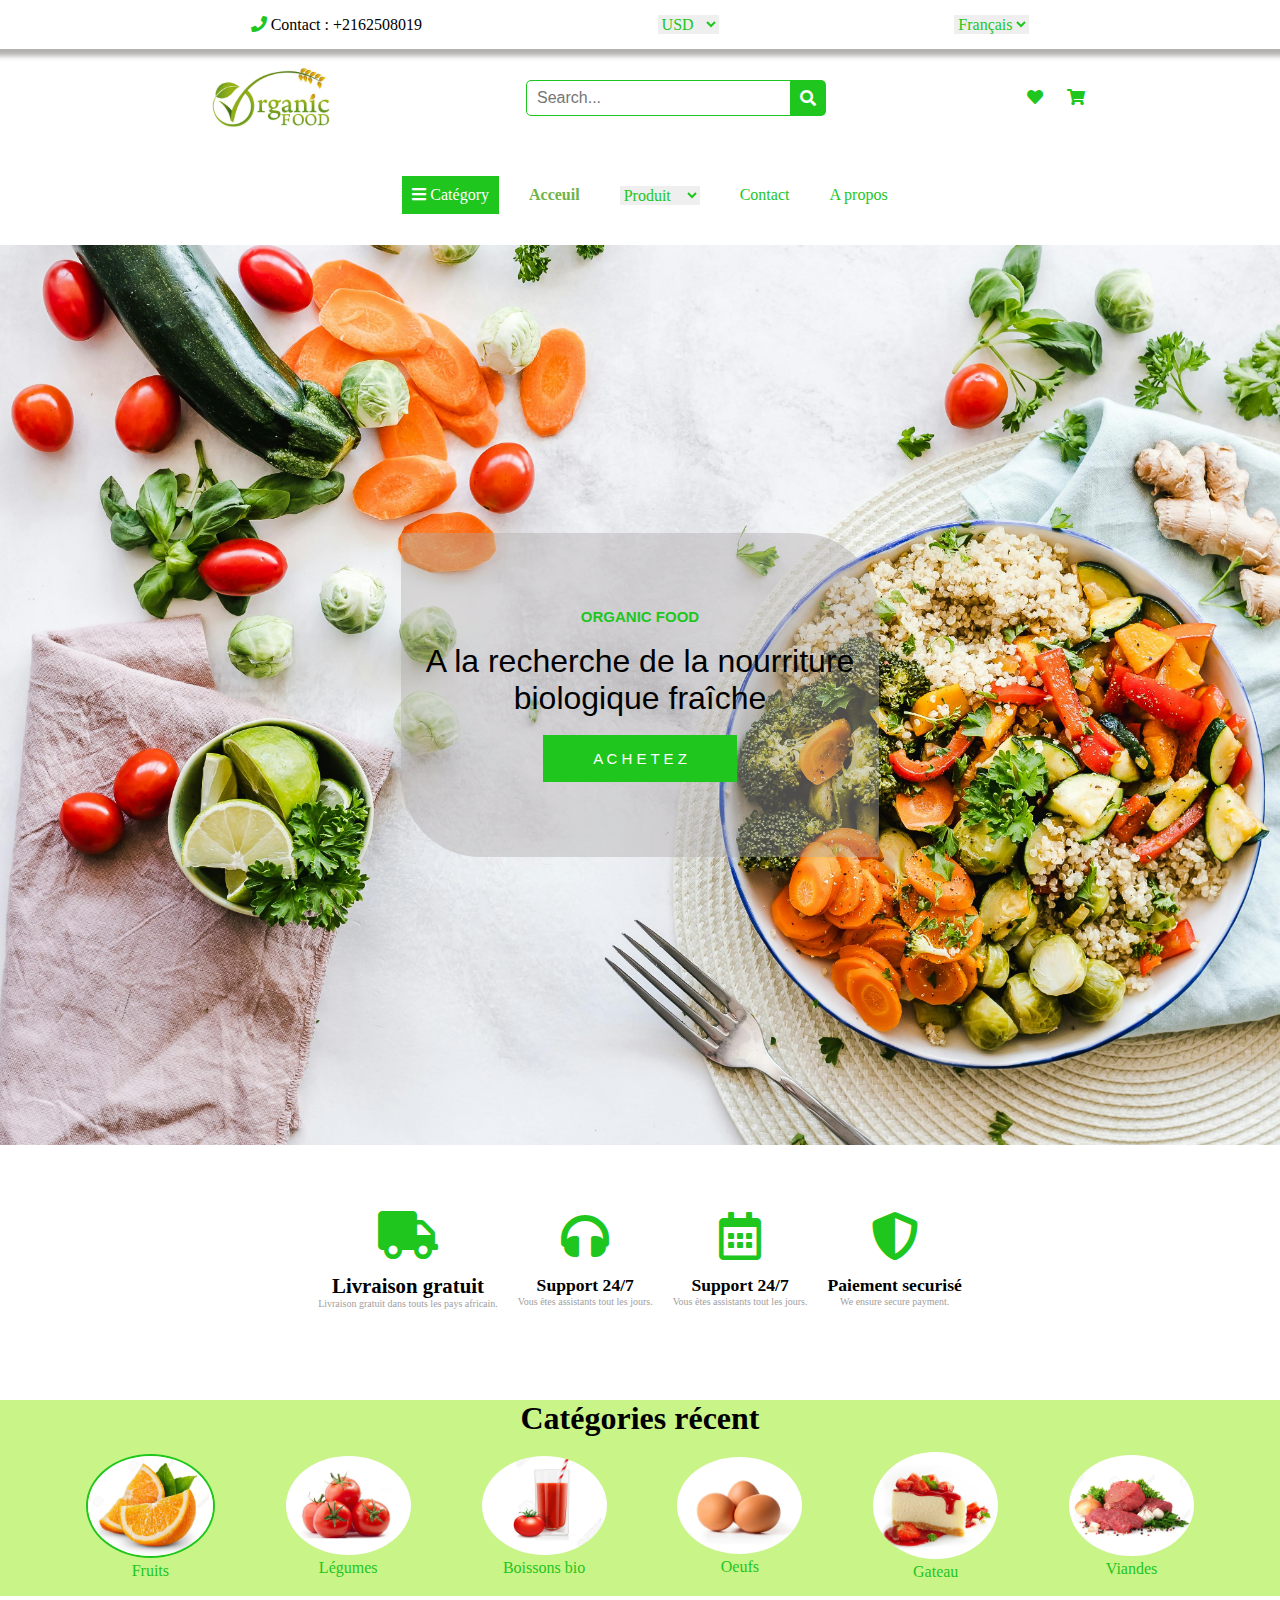
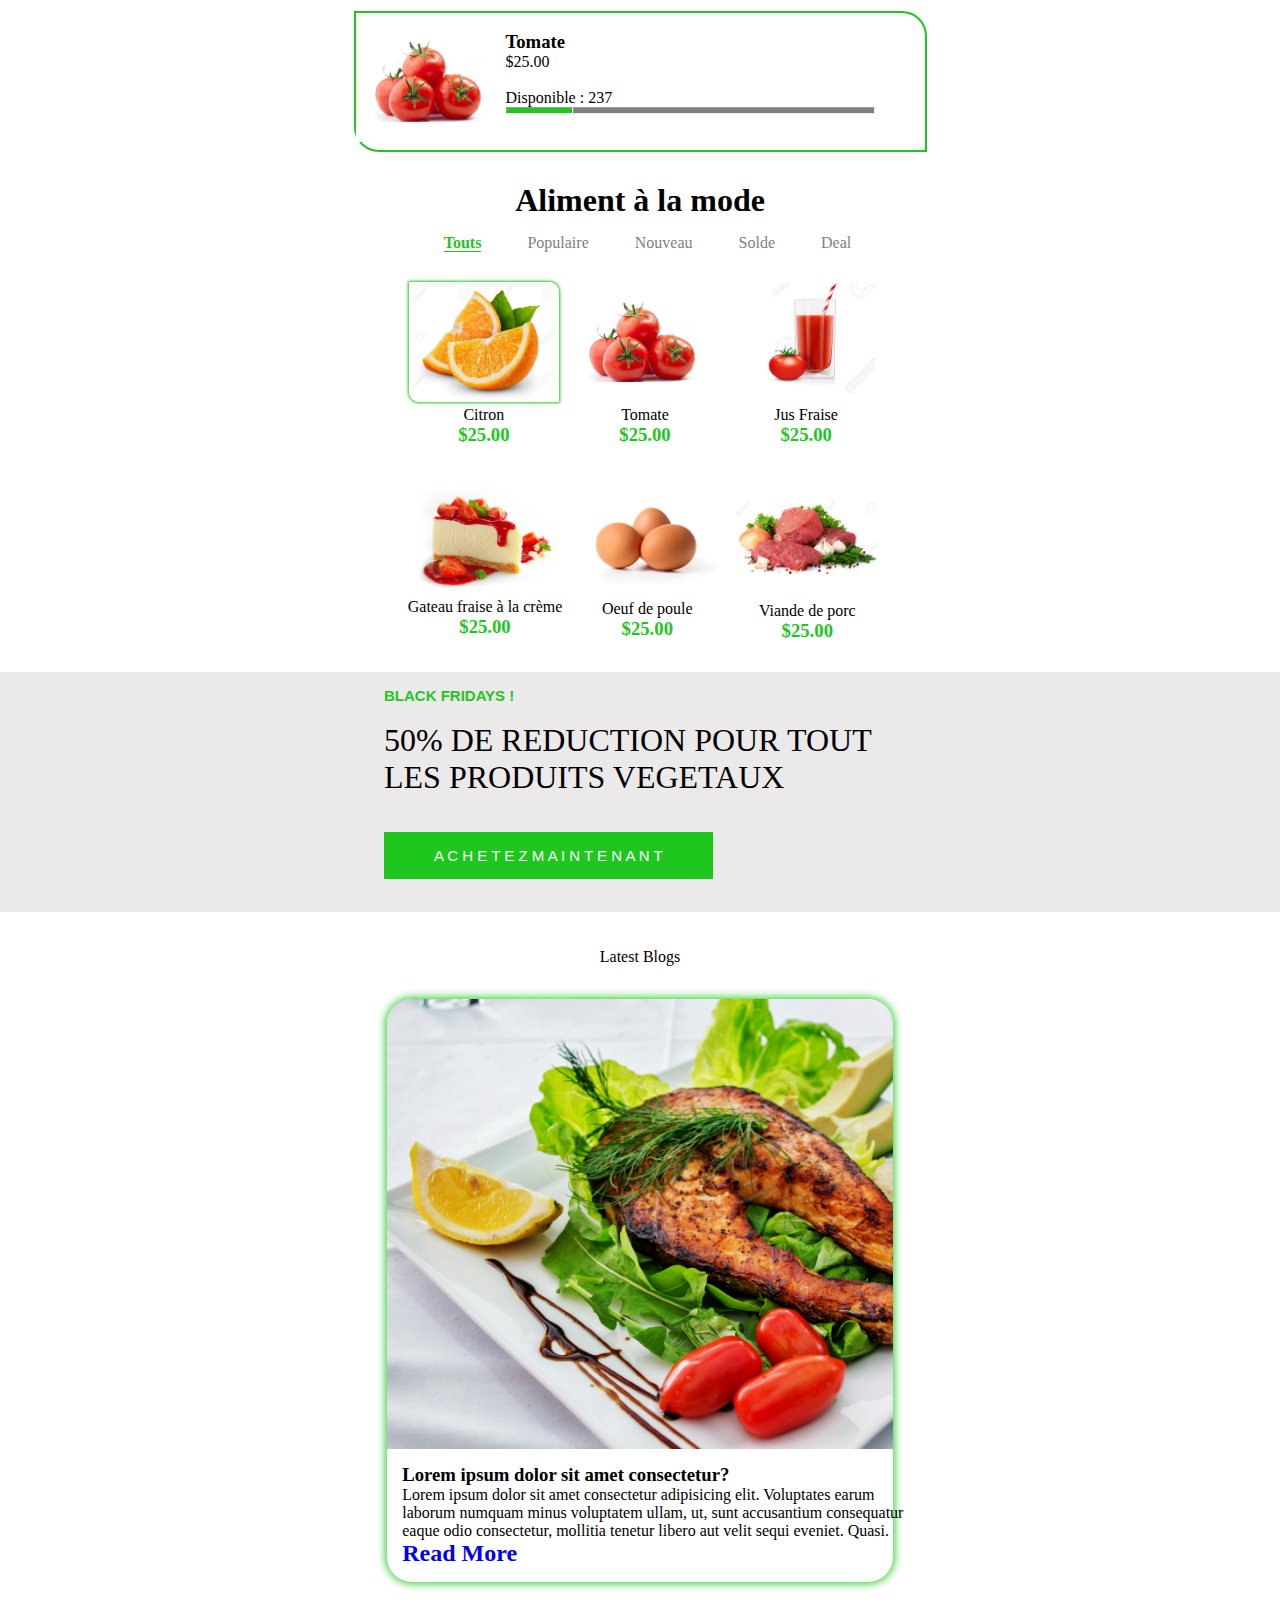
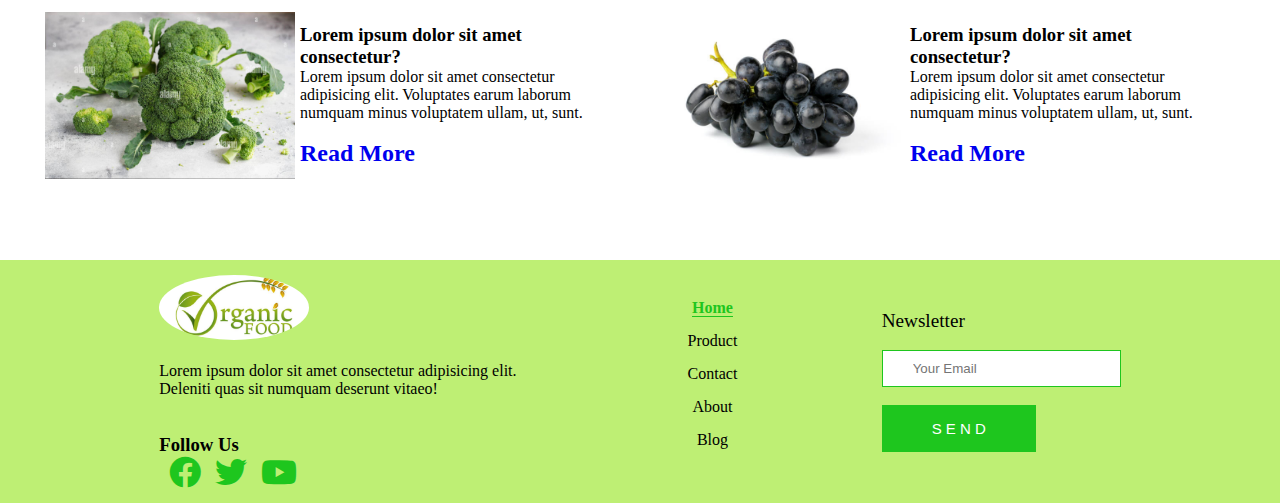
<file: Food Organique/index.html>
<!DOCTYPE html>
<html lang="en">
<head>
    <meta charset="UTF-8">
    <meta name="viewport" content="width=device-width, initial-scale=1.0">
    <link rel="shortcut icon" href="logo.jpg" type="image/x-icon">
    <link rel="stylesheet" href="style.css">
    <link rel="stylesheet" href="https://cdnjs.cloudflare.com/ajax/libs/font-awesome/4.7.0/css/font-awesome.min.css">
    <link rel="stylesheet" href="https://cdnjs.cloudflare.com/ajax/libs/font-awesome/5.15.4/css/all.min.css">
    <title>Food Organique</title>
</head>
<body>
    <section class="top">
        <p><i class="fas fa-phone" style="color:rgb(30, 198, 30) ;"></i>  Contact : +2162508019</p>
        <div class="menu">
            <select>
                <option><a href="#"></a>USD</option>
                <option><a href="#"></a>USD2</option>
                <option><a href="#"></a>USD3</option>
            </select>
        </div>
        <div class="langue">
            <select>
                <option><a href="#"></a>Français</option>
                <option><a href="#"></a>English</option>
                <option><a href="#"></a>Spanish</option>
            </select>
        </div>
    </section>

    <nav class="bar1">
        <img src="logo.jpg" alt="" class="logo">

        <div class="search">
            <input type="text" class="search-input" placeholder="Search...">
            <i class="fas fa-search search-icon"></i>
        </div>

        <div class="font">
            <i class="fa fa-heart"></i> 
            <i class="fa fa-shopping-cart"></i>
        </div>
    </nav>

    <nav class="bar2">
        <ul>
            <li class="anime"><a href="#"><i class="fas fa-bars"></i>    Catégory</a></li>
            <li><a href="#" class="active">Acceuil</a></li>
            <li><a href="#">
                <select>
                    <option><a href="#"></a>Produit </option>
                    <option><a href="#"></a>Produit 1 </option>
                    <option><a href="#"></a>Produit 2 </option>
                </select>
            </a></li>
            <li><a href="#">Contact</a></li>
            <li><a href="#">A propos</a></li>
        </ul>
    </nav>

    <section class="corps1">
        <div class="text">
            <h3>ORGANIC FOOD</h3><br>
            <p>A la recherche de la nourriture biologique fraîche</p><br>
            <form>
                <button type="button">A C H E T E Z</button>
            </form>
        </div>
    </section>

    <br><br>

    <section class="corps2">
        <div class="text">
            <section class="active">
                <i class="fas fa-truck"></i>
                <h3>Livraison gratuit</h3>
                <p>Livraison gratuit dans touts les pays africain.</p>
            </section><br>
    
            <div>
                <i class="fas fa-headphones"></i>
                <h3>Support 24/7</h3>
                <p>Vous êtes assistants tout les jours.</p>
            </div><br>
            
            <div>
                <i class="far fa-calendar-alt"></i>
                <h3>Support 24/7</h3>
                <p>Vous êtes assistants tout les jours.</p>
            </div><br>
    
            <div>
                <i class="fas fa-shield-alt"></i>
                <h3>Paiement securisé</h3>
                <p>We ensure secure payment.</p>
            </div><br>
        </div>
    </section>
    <br><br>

    <section class="corps3">
        <h1>Catégories récent</h1>
        <div class="image">
            <div class="sect">
                <img class="im" src="image/fruit.jpg" alt="" >
                <p>Fruits</p>
            </div>
            <div>
                <img class="im" src="image/legume.jpg" alt="">
                <p>Légumes</p>
            </div>
            <div>
                <img class="im" src="image/boisson.jpg" alt="">
                <p>Boissons bio</p>
            </div>
            <div>
                <img class="im" src="image/oeuf.jpg" alt="">
                <p>Oeufs</p>
            </div>
            <div>
                <img class="im" src="image/ga.jpg" alt="">
                <p>Gateau</p>
            </div>
            <div>
                <img class="im" src="image/viande.jpg" alt="">
                <p>Viandes</p>
            </div>
        </div>
    </section>

    <section class="corps4">
        <div class="text">
            <img src="image/legume.jpg" alt="" width="150px">
            <div class="text1">
                <br>
                <h3>Tomate</h3>
                <p>$25.00</p><br>
                <p>Disponible : 237</p>
                <div class="div">
                    <hr class="hr1"><hr class="hr2">
                </div>
                <br><br>
            </div>
        </div>
    </section>

    <section class="corps5">
        <div class="text">
            <h1>Aliment à la mode</h1>
            <div class="links">
                <ul>
                    <li><a href="#" class="active">Touts</a></li>
                    <li><a href="#">Populaire</a></li>
                    <li><a href="#">Nouveau</a></li>
                    <li><a href="#">Solde</a></li>
                    <li><a href="#">Deal</a></li>
                </ul>
            </div>
            <div class="image">
                <div>
                    <img class="active" src="image/fruit.jpg" alt="" width="150px">
                    <p>Citron</p>
                    <h3>$25.00</h3>
                </div>
                <div>
                    <img src="image/legume.jpg" alt="" width="150px">
                    <p>Tomate</p>
                    <h3>$25.00</h3>
                </div>
                <div>
                    <img src="image/boisson.jpg" alt="" width="150px">
                    <p>Jus Fraise</p>
                    <h3>$25.00</h3>
                </div>
            </div>
            <div class="image">
                <div>
                    <img src="image/gateau.jpg" alt="" width="150px">
                    <p>Gateau fraise à la crème</p>
                    <h3>$25.00</h3>
                </div>
                <div>
                    <img src="image/oeuf.jpg" alt="" width="150px">
                    <p>Oeuf de poule</p>
                    <h3>$25.00</h3>
                </div>
                <div>
                    <img src="image/viande.jpg" alt="" width="150px">
                    <p>Viande de porc</p>
                    <h3>$25.00</h3>
                </div>
            </div>
        </div>
    </section>

    <section class="corps6">
        <div class="text">
            <h5>BLACK FRIDAYS !</h5><br>
            <p>50% DE REDUCTION POUR TOUT LES PRODUITS VEGETAUX</p>
            <br><br>
            <form>
                <button type="button">A C H E T E Z        M A I N T E N A N T</button>
            </form>
            <br>
        </div>
    </section>
    <br><br>

    <section class="corps7">
        <p style="text-align: center" >Latest Blogs</p><br>
        <div class="text">
            <div class="left">
                <div class="bk"></div>
                <div class="texte">
                    <h3>Lorem ipsum dolor sit amet consectetur?</h3>
                    <p>Lorem ipsum dolor sit amet consectetur adipisicing elit. Voluptates earum laborum numquam minus voluptatem ullam, ut, sunt accusantium consequatur eaque odio consectetur, mollitia tenetur libero aut velit sequi eveniet. Quasi.</p>
                    <h2><a href="#">Read More</a></h2>
                </div>
            </div>
            <div class="right">
                <div class="a">
                    <img src="image/IMG1.jpg" alt="" width="250px">
                    <div class="texte1">
                        <h3>Lorem ipsum dolor sit amet consectetur?</h3>
                        <p>Lorem ipsum dolor sit amet consectetur adipisicing elit. Voluptates earum laborum numquam minus voluptatem ullam, ut, sunt.</p><br>
                        <h2><a href="#">Read More</a></h2>
                    </div>
                </div>

                <div class="a">
                    <img src="image/img2.jpg" alt="" width="250px">
                    <div class="texte1">
                        <h3>Lorem ipsum dolor sit amet consectetur?</h3>
                        <p>Lorem ipsum dolor sit amet consectetur adipisicing elit. Voluptates earum laborum numquam minus voluptatem ullam, ut, sunt.</p><br>
                        <h2><a href="#">Read More</a></h2>
                    </div>
                </div>
            </div>
        </div>
    </section>
    <br><br>

    <footer>
        <div class="left">
            <img src="logo.jpg" alt="" width="150px" style="border-radius: 50%;"><br><br>
            <p>Lorem ipsum dolor sit amet consectetur adipisicing elit. Deleniti quas sit numquam deserunt vitaeo!</p><br><br>
            <h3>Follow Us</h3>
            <i class="fab fa-facebook"></i>
            <i class="fab fa-twitter"></i>
            <i class="fab fa-youtube"></i>
        </div>
        <div class="links">
            <ul>
                <li><a href="#" class="active">Home</a></li>
                <li><a href="#">Product</a></li>
                <li><a href="#">Contact</a></li>
                <li><a href="#">About</a></li>
                <li><a href="#">Blog</a></li>
            </ul>
        </div>
        <div class="right">
            <p>Newsletter</p><br>
            <form>
                <input type="email" placeholder="Your Email">
            </form><br>
            <form>
                <button type="button">S E N D</button>
            </form>
        </div>
    </footer>
</body>
</html>
</file>
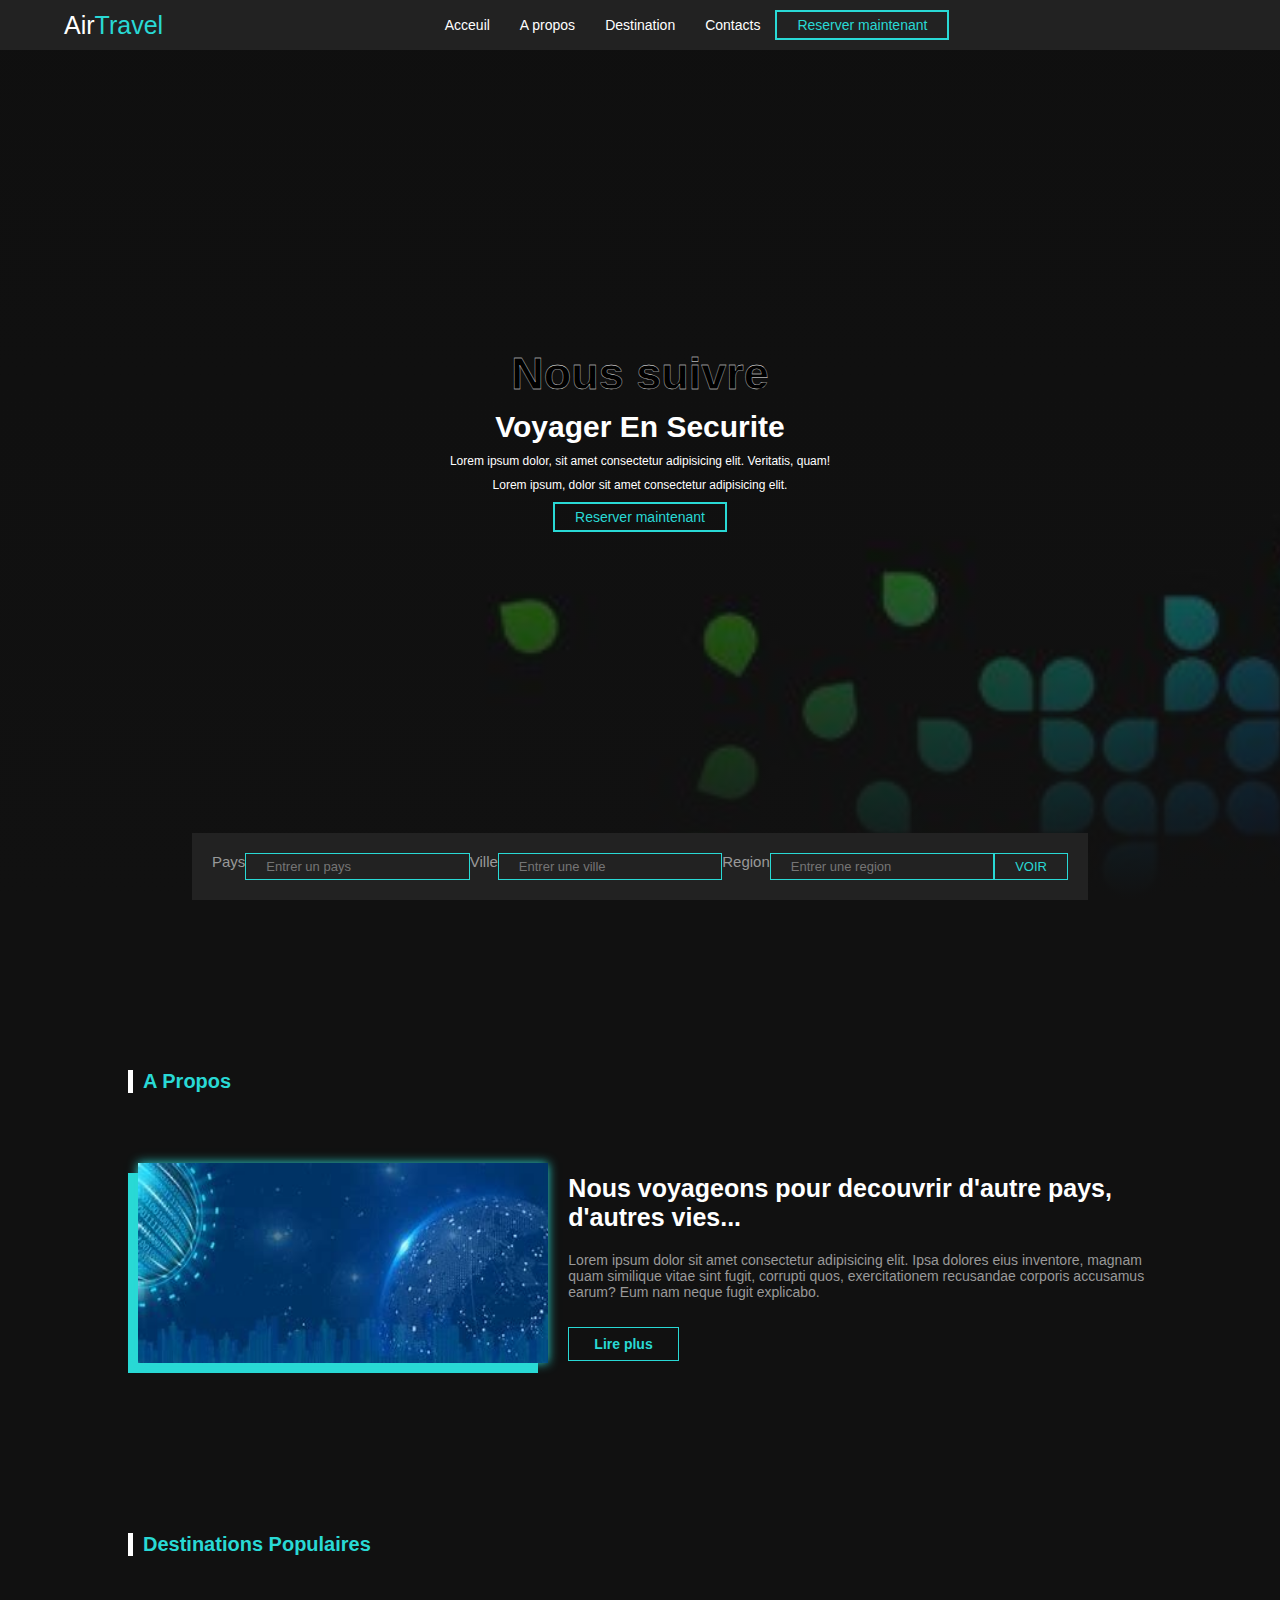
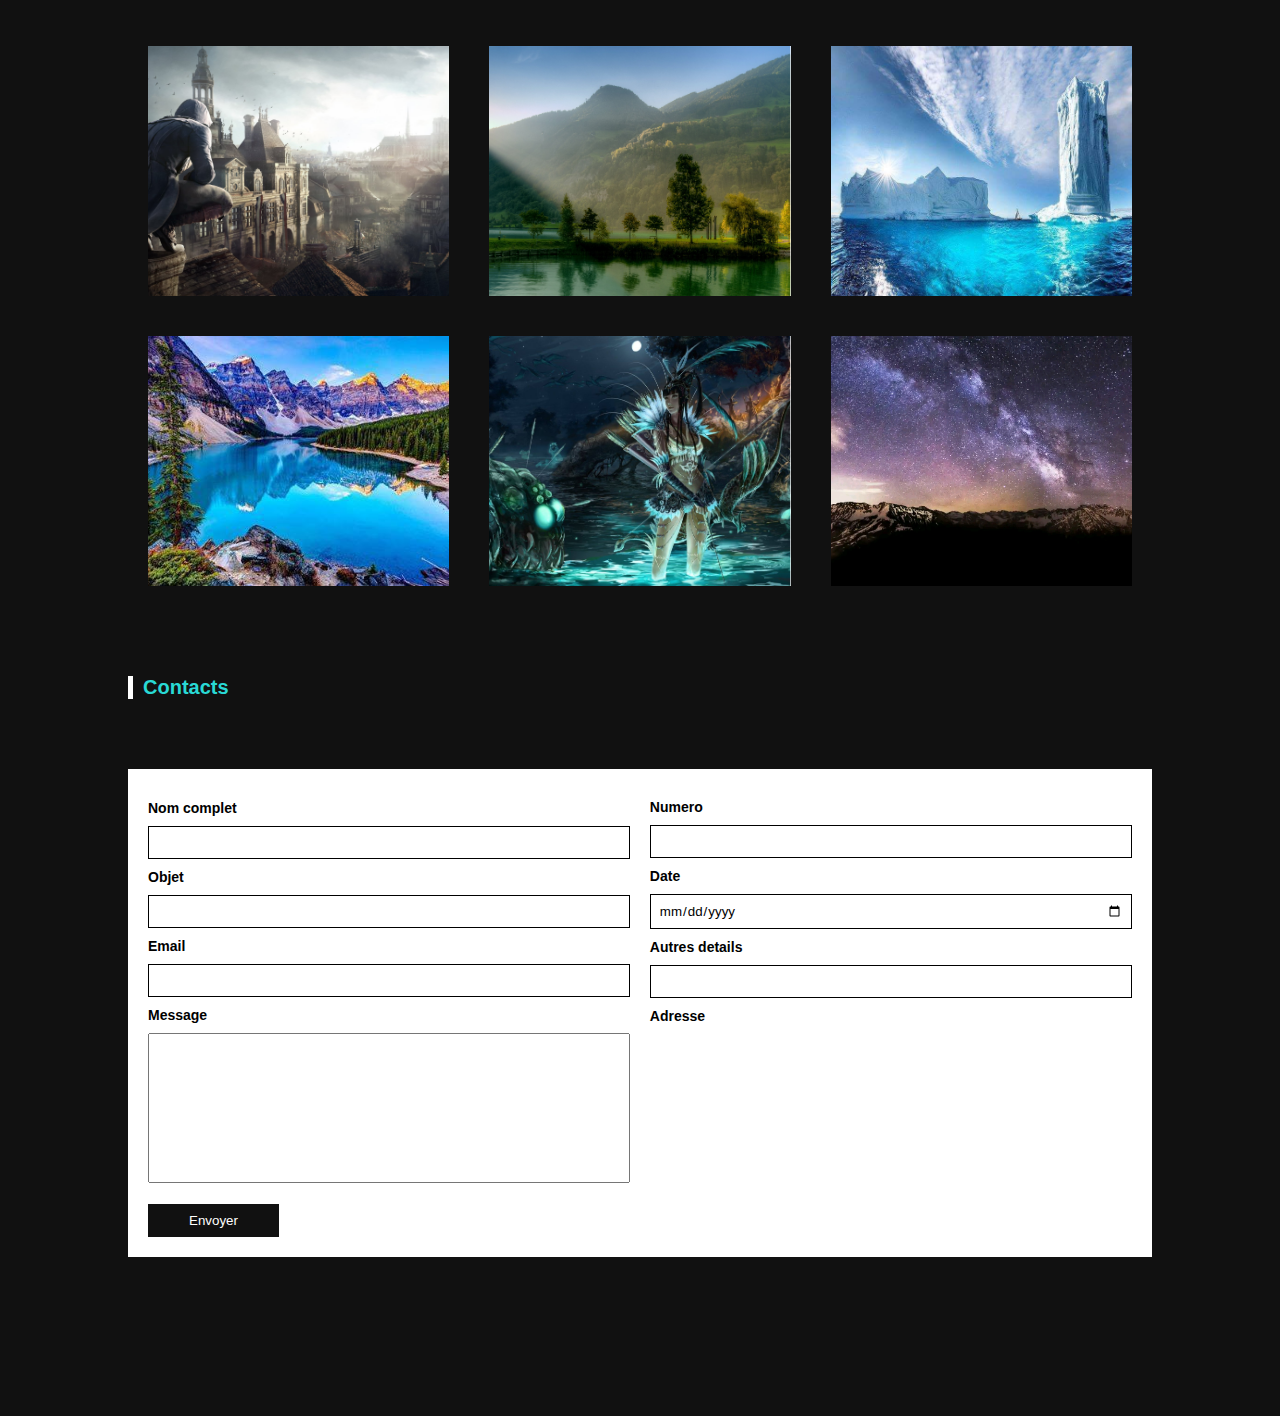
<file: projet1/index.html>
<!DOCTYPE html>
<html lang="en">
<head>
    <meta charset="UTF-8">
    <meta name="viewport" content="width=device-width, initial-scale=1.0">
    <link rel="stylesheet" href="style.css">
    <title>Airtravel</title>
</head>
<body>
    <header class="header">
        <div class="logo">
            <a href="index.html"> <span>Air</span>Travel</a>
        </div>
        <ul class="menu">
            <li><a href="#home">Acceuil</a></li>
            <li><a href="#a-propos">A propos</a></li>
            <li><a href="#popular-destination">Destination</a></li>
            <li><a href="#contact">Contacts</a></li>
            <a href="" class="btn-resa">Reserver maintenant</a>
        </ul>
        <div class="mobile-menu"></div>
    </header>

    <!-- Section acceuil -->

    <section id="home">
        <h2>Nous suivre</h2>
        <h4>Voyager en securite</h4>
        <p>Lorem ipsum dolor, sit amet consectetur adipisicing elit. Veritatis, quam!</p>
        <p>Lorem ipsum, dolor sit amet consectetur adipisicing elit.</p>
        <a href="" class="btn-resa btn-home">Reserver maintenant</a>

        <div class="find_trip">
            <form action="">
                <label for="pays">Pays</label>
                <input type="text" placeholder="Entrer un pays">
                <label for="ville">Ville</label>
                <input type="text" placeholder="Entrer une ville">
                <label for="region">Region</label>
                <input type="text" placeholder="Entrer une region">
                <input type="submit" name="" id="" value="Voir">
            </form>
        </div>
    </section>

    <!-- Section A propos -->

    <section id="a-propos">
        <h1 class="title">a propos</h1>
        <div class="img-desc">
            <div class="left">
                <img src="wallpaper/web3.jpg" alt="">
            </div>
            <div class="right">
                <h3>Nous voyageons pour decouvrir d'autre pays, d'autres vies...</h3>
                <p>Lorem ipsum dolor sit amet consectetur adipisicing elit. Ipsa 
                    dolores eius inventore, magnam quam similique vitae sint fugit, 
                    corrupti quos, exercitationem recusandae corporis accusamus 
                    earum? Eum nam neque fugit explicabo.
                </p>
                <a href="">Lire plus</a>
            </div>
        </div>
    </section>

    <!-- Section destination -->

    <section id="popular-destination">
        <h1 class="title">destinations populaires</h1>
        <div class="content">
            <!-- Box -->
            <div class="box">
                <img src="wallpaper/assassin's creed.jpg" alt="">
                <div class="content">
                    <div>
                        <h4>Paris</h4>
                        <p> Autem praesentium sit natus quis porro? Recusandae quaerat fuga velit debitis alias blanditiis aliquid magnam. Earum, voluptatum. Quidem eum nisi voluptates. Expedita?</p>
                        <p>Lorem ipsum dolor sit amet consectetur adipisicing elit.</p>
                        <a href="">Lire plus</a>
                    </div>
                </div>
            </div>
            <div class="box">
                <img src="wallpaper/nature1.jpg" alt="">
                <div class="content">
                    <div>
                        <h4>Iceland</h4>
                        <p> Autem praesentium sit natus quis porro? Recusandae quaerat fuga velit debitis alias blanditiis aliquid magnam. Earum, voluptatum. Quidem eum nisi voluptates. Expedita?</p>
                        <p>Lorem ipsum dolor sit amet consectetur adipisicing elit.</p>
                        <a href="">Lire plus</a>
                    </div>
                </div>
            </div>
            <div class="box">
                <img src="wallpaper/nature3.jpg" alt="">
                <div class="content">
                    <div>
                        <h4>Arctique</h4>
                        <p> Autem praesentium sit natus quis porro? Recusandae quaerat fuga velit debitis alias blanditiis aliquid magnam. Earum, voluptatum. Quidem eum nisi voluptates. Expedita?</p>
                        <p>Lorem ipsum dolor sit amet consectetur adipisicing elit.</p>
                        <a href="">Lire plus</a>
                    </div>
                </div>
            </div>
            <div class="box">
                <img src="wallpaper/nature2.jpg" alt="">
                <div class="content">
                    <div>
                        <h4>Nouvelle Zealand</h4>
                        <p> Autem praesentium sit natus quis porro? Recusandae quaerat fuga velit debitis alias blanditiis aliquid magnam. Earum, voluptatum. Quidem eum nisi voluptates. Expedita?</p>
                        <p>Lorem ipsum dolor sit amet consectetur adipisicing elit.</p>
                        <a href="">Lire plus</a>
                    </div>
                </div>
            </div>
            <div class="box">
                <img src="wallpaper/jeu1.jpg" alt="">
                <div class="content">
                    <div>
                        <h4>Nectus</h4>
                        <p> Autem praesentium sit natus quis porro? Recusandae quaerat fuga velit debitis alias blanditiis aliquid magnam. Earum, voluptatum. Quidem eum nisi voluptates. Expedita?</p>
                        <p>Lorem ipsum dolor sit amet consectetur adipisicing elit.</p>
                        <a href="">Lire plus</a>
                    </div>
                </div>
            </div>
            <div class="box">
                <img src="wallpaper/night.jpg" alt="">
                <div class="content">
                    <div>
                        <h4>Athema</h4>
                        <p> Autem praesentium sit natus quis porro? Recusandae quaerat fuga velit debitis alias blanditiis aliquid magnam. Earum, voluptatum. Quidem eum nisi voluptates. Expedita?</p>
                        <p>Lorem ipsum dolor sit amet consectetur adipisicing elit.</p>
                        <a href="">Lire plus</a>
                    </div>
                </div>
            </div>
        </div>
    </section>

    <!-- Section Contacts -->

    <section id="contact">
        <h1 class="title">Contacts</h1>
        <form action="" method="post">
            <div class="left-right">
                <div class="left">
                    <label for="nom">Nom complet</label>
                    <input type="text" name="" id="">
                    <label for="objet">Objet</label>
                    <input type="text" name="" id="">
                    <label for="email">Email</label>
                    <input type="email" name="" id="">
                    <label for="msg">Message</label>
                    <textarea name="" id="" cols="30" rows="10"></textarea>
                </div>
                <div class="right">
                    <label for="num">Numero</label>
                    <input type="text" name="" id="">
                    <label for="date">Date</label>
                    <input type="date" name="" id="">
                    <label for="autre">Autres details</label>
                    <input type="text" name="" id="">
                    <label for="num">Adresse</label>
                    <iframe src="" frameborder="0"></iframe>
                </div>
            </div>
            <input type="submit" name="" value="Envoyer">
        </form>
    </section>
    <!-- Footer -->
    <!-- <footer>
        <p>Site cree par <span>Mionitra Rakotondradaoro</span> Tous les droit sont reserves</p>
    </footer> -->


    <script>
        menuMobile = document.querySelector('.mobile-menu');
        menu = document.querySelector('.menu');
        menuMobile.addEventListener('click', () => {
            menuMobile.classList.toggle('active');
            menu.classList.toggle('responsive');
        })
        
    </script>
</body>
</html>
</file>
<file: Food Organique/style.css>
* {
  margin: 0;
  padding: 0;
  list-style: none;
  text-decoration: none;
}

body {
  font: 1em cursive;
  width: 100vw;
}

header {
  width: 100vw;
  height: 100vh;
}

.top {
  display: flex;
  justify-content: space-evenly;
  box-sizing: border-box;
  padding: 15px;
  align-items: center;
  width: 100vw;
  border-bottom: 2px solid rgb(179, 176, 176);
  box-shadow: 0 0 5px 5px rgb(179, 176, 176);
}
.top div select {
  border: transparent;
  color: rgb(30, 198, 30);
  font: 1em cursive;
}

.bar1 {
  display: flex;
  justify-content: space-evenly;
  box-sizing: border-box;
  padding: 15px;
  align-items: center;
  width: 100vw;
}
.bar1 .logo {
  width: 150px;
}
.bar1 .search {
  position: relative;
  width: 300px;
}
.bar1 .search .search-input {
  width: 80%;
  padding: 8px 30px 8px 10px;
  border: 1px solid rgb(30, 198, 30);
  border-radius: 5px;
  font-size: 16px;
}
.bar1 .search .search-icon {
  position: absolute;
  top: 50%;
  right: 0px;
  transform: translateY(-50%);
  color: white;
  cursor: pointer;
  background-color: rgb(30, 198, 30);
  padding: 10px;
  border-radius: 0 5px 5px 0;
}
.bar1 .font {
  color: rgb(30, 198, 30);
  font: 1em cursive;
}
.bar1 .font i {
  margin-left: 20px;
}

.bar2 {
  display: flex;
  justify-content: space-evenly;
  box-sizing: border-box;
  padding: 15px;
  align-items: center;
  width: 100vw;
}
.bar2 ul {
  display: flex;
  justify-content: space-evenly;
  box-sizing: border-box;
  padding: 15px;
  align-items: center;
}
.bar2 ul li {
  margin-left: 20px;
  padding: 10px;
}
.bar2 ul li a {
  color: rgb(30, 198, 30);
  font: 1em cursive;
}
.bar2 ul li a.active {
  color: rgb(111, 179, 72);
  font-weight: bolder;
}
.bar2 ul li a:hover {
  color: rgb(111, 179, 72);
  font-weight: bolder;
}
.bar2 ul li a select {
  border: transparent;
  color: rgb(30, 198, 30);
  font: 1em cursive;
}
.bar2 ul li.anime {
  background-color: rgb(30, 198, 30);
}
.bar2 ul li.anime a {
  color: white;
}
.bar2 ul a.active {
  color: rgb(111, 179, 72);
}

.corps1 {
  width: 100vw;
  height: 100vh;
  display: flex;
  justify-content: space-evenly;
  box-sizing: border-box;
  padding: 15px;
  align-items: center;
  background-image: url(bk1.jpg);
  background-size: cover;
}
.corps1 .text {
  background-color: rgba(175, 171, 171, 0.422);
  align-items: center;
  text-align: center;
  padding: 75px 15px;
  border-radius: 0 80px 0 80px;
  width: 35vw;
  font-family: Arial, Helvetica, sans-serif;
}
.corps1 .text h3 {
  font-size: 15px;
  color: rgb(30, 198, 30);
}
.corps1 .text p {
  font-size: 2em;
}
.corps1 .text form button {
  background-color: rgb(30, 198, 30);
  border: transparent;
  padding: 15px 50px;
  font-family: Arial, Helvetica, sans-serif;
  color: white;
  font-size: 15px;
}
.corps1 .text form button:hover {
  box-shadow: 0 0 5px 5px rgb(30, 198, 30);
  word-spacing: 10px;
}

.corps2 {
  display: flex;
  justify-content: space-evenly;
  box-sizing: border-box;
  padding: 15px;
  align-items: center;
  justify-content: center;
  width: 100vw;
}
.corps2 .text {
  display: flex;
  justify-content: space-evenly;
  box-sizing: border-box;
  padding: 15px;
  align-items: center;
  text-align: center;
  align-items: center;
  flex-wrap: wrap;
}
.corps2 .text .active {
  margin-bottom: 25px;
}
.corps2 .text .active i {
  color: rgb(30, 198, 30);
  font-size: 3em;
}
.corps2 .text .active h3 {
  font-size: 1.3em;
  margin-top: 15px;
}
.corps2 .text .active p {
  color: rgb(161, 158, 158);
  font-size: 10px;
}
.corps2 .text div {
  margin-left: 20px;
  margin-bottom: 25px;
}
.corps2 .text div i {
  color: rgb(30, 198, 30);
  font-size: 3em;
}
.corps2 .text div h3 {
  font-size: 1.1em;
  margin-top: 15px;
}
.corps2 .text div p {
  color: rgb(161, 158, 158);
  font-size: 10px;
}

.corps3 {
  width: 100vw;
  text-align: center;
  align-items: center;
  background-color: rgba(181, 240, 93, 0.734);
}
.corps3 .image {
  display: flex;
  justify-content: space-evenly;
  box-sizing: border-box;
  padding: 15px;
  align-items: center;
  flex-wrap: wrap;
}
.corps3 .image div .im {
  width: 125px;
  border-radius: 50%;
}
.corps3 .image div p {
  color: rgb(30, 198, 30);
}
.corps3 .image div.sect .im {
  width: 125px;
  border-radius: 50%;
  border: 2px solid rgb(30, 198, 30);
}
.corps3 .image div:hover .im {
  width: 125px;
  border-radius: 50%;
  border: 2px solid rgb(30, 198, 30);
}

.corps4 {
  display: flex;
  justify-content: space-evenly;
  box-sizing: border-box;
  padding: 15px;
  align-items: center;
  align-items: center;
  width: 100vw;
}
.corps4 .text {
  border: 2px solid rgb(30, 198, 30);
  border-radius: 0 25px 0 25px;
  display: flex;
  padding: 0 50px 0 0;
  align-items: center;
}
.corps4 .text .text1 .div {
  display: flex;
}
.corps4 .text .text1 .div .hr1 {
  width: 65px;
  height: 5px;
  background-color: rgb(30, 198, 30);
}
.corps4 .text .text1 .div .hr2 {
  width: 300px;
  height: 5px;
  background-color: gray;
}

.corps5 {
  display: flex;
  justify-content: space-evenly;
  box-sizing: border-box;
  padding: 15px;
  align-items: center;
  text-align: center;
  align-items: center;
}
.corps5 .links ul {
  display: flex;
  justify-content: space-evenly;
  box-sizing: border-box;
  padding: 15px;
  align-items: center;
}
.corps5 .links ul a {
  color: gray;
  margin-left: 15px;
}
.corps5 .links ul a.active {
  color: rgb(30, 198, 30);
  border-bottom: 1px solid rgb(30, 198, 30);
  font-weight: 600;
}
.corps5 .links ul a:hover {
  color: rgb(30, 198, 30);
  border-bottom: 1px solid rgb(30, 198, 30);
  font-weight: 600;
}
.corps5 .image {
  display: flex;
  justify-content: space-evenly;
  box-sizing: border-box;
  padding: 15px;
  align-items: center;
}
.corps5 .image div {
  margin-left: 10px;
}
.corps5 .image div img.active {
  border: 1px transparent rgb(30, 198, 30);
  border-radius: 0 10px 0 10px;
  box-shadow: 0 0 3px 1px rgb(30, 198, 30);
}
.corps5 .image div h3 {
  color: rgb(30, 198, 30);
}
.corps5 .image div:hover img {
  border: 1px transparent rgb(30, 198, 30);
  border-radius: 0 10px 0 10px;
  box-shadow: 0 0 3px 1px rgb(30, 198, 30);
}

.corps6 {
  display: flex;
  justify-content: space-evenly;
  box-sizing: border-box;
  padding: 15px;
  align-items: center;
  background-color: rgba(215, 211, 211, 0.494);
}
.corps6 .text h5 {
  font-family: Arial, Helvetica, sans-serif;
  font-size: 15px;
  color: rgb(30, 198, 30);
}
.corps6 .text p {
  font-size: 2em;
  width: 40vw;
}
.corps6 form button {
  background-color: rgb(30, 198, 30);
  border: transparent;
  padding: 15px 50px;
  font-family: Arial, Helvetica, sans-serif;
  color: white;
  font-size: 15px;
}
.corps6 form button:hover {
  box-shadow: 0 0 5px 5px rgb(30, 198, 30);
  word-spacing: 10px;
}

.corps7 {
  align-items: center;
  width: 100vw;
}
.corps7 .text {
  display: flex;
  justify-content: space-evenly;
  box-sizing: border-box;
  padding: 15px;
  align-items: center;
  flex-wrap: wrap;
}
.corps7 .text .left {
  width: 39.5vw;
  box-shadow: 0 0 10px 1px rgb(30, 198, 30);
  border-radius: 25px;
}
.corps7 .text .left .bk {
  background-image: url(image/pexels-dana-tentis-262959.jpg);
  background-size: cover;
  width: 39.5vw;
  height: 50vh;
  border-radius: 25px 25px 0 0;
}
.corps7 .text .left .texte {
  padding: 15px;
  width: 39.5vw;
}
.corps7 .right {
  display: flex;
  justify-content: space-evenly;
  box-sizing: border-box;
  padding: 15px;
  align-items: center;
}
.corps7 .right .a {
  display: flex;
  justify-content: space-evenly;
  box-sizing: border-box;
  padding: 15px;
  align-items: center;
}
.corps7 .right .a .texte1 {
  margin-left: 5px;
}

footer {
  display: flex;
  justify-content: space-evenly;
  box-sizing: border-box;
  padding: 15px;
  align-items: center;
  text-align: left;
  align-items: center;
  background-color: rgb(190, 239, 116);
}
footer .left {
  width: 30vw;
}
footer .left i {
  font-size: 2em;
  color: rgb(30, 198, 30);
  margin-left: 10px;
}
footer .links {
  text-align: center;
}
footer .links ul li {
  margin-bottom: 15px;
}
footer .links ul li a {
  color: black;
}
footer .links ul li a.active {
  color: rgb(30, 198, 30);
  border-bottom: 1px solid rgb(30, 198, 30);
  font-weight: 600;
}
footer .links ul li a:hover {
  color: rgb(30, 198, 30);
  border-bottom: 1px solid rgb(30, 198, 30);
  font-weight: 600;
}
footer .right p {
  font-size: 1.2em;
}
footer .right form input {
  padding: 10px 30px;
  border: 1px solid rgb(30, 198, 30);
}
footer .right form button {
  background-color: rgb(30, 198, 30);
  border: transparent;
  padding: 15px 50px;
  font-family: Arial, Helvetica, sans-serif;
  color: white;
  font-size: 15px;
}
footer .right form button:hover {
  box-shadow: 0 0 5px 5px rgb(30, 198, 30);
  word-spacing: 10px;
}

@media screen and (max-width: 900px) {
  .top p {
    font-size: 10px;
  }
  .top div select {
    font-size: 10px;
  }
  .bar1 .logo {
    width: 70px;
  }
  .bar1 .search {
    position: relative;
    width: 300px;
  }
  .bar2 ul li.anime {
    padding: 0 10px;
  }
  .bar2 ul li.anime a {
    font-size: 10px;
  }
  .bar2 ul li.anime a i {
    display: none;
  }
  .bar2 ul li {
    margin-left: 0px;
  }
  .bar2 ul li a {
    font-size: 8px;
  }
  .corps1 {
    height: 50vh;
  }
  .corps1 .text {
    padding: 15px;
  }
  .corps1 .text p {
    font-size: 15px;
  }
  .corps1 .text form button {
    padding: 5px 20px;
    font-family: Arial, Helvetica, sans-serif;
    color: white;
    font-size: 7px;
  }
  .corps1 .text form button:hover {
    box-shadow: 0 0 5px 5px rgb(30, 198, 30);
    word-spacing: 10px;
  }
  .corps3 .image div .im {
    width: 80px;
    border-radius: 50%;
  }
  .corps3 .image div p {
    color: rgb(30, 198, 30);
  }
  .corps3 .image div.sect .im {
    width: 80px;
    border-radius: 50%;
    border: 2px solid rgb(30, 198, 30);
  }
  .corps3 .image div:hover .im {
    width: 80px;
    border-radius: 50%;
    border: 2px solid rgb(30, 198, 30);
  }
  .corps4 .text {
    padding: 0 10px 0 0;
  }
  .corps4 .text .text1 .div .hr1 {
    width: 30px;
    height: 5px;
    background-color: rgb(30, 198, 30);
  }
  .corps4 .text .text1 .div .hr2 {
    width: 100px;
    height: 5px;
    background-color: gray;
  }
  .corps5 .links ul a {
    margin-left: 7px;
  }
  .corps5 .image div {
    margin-left: 10px;
  }
  .corps5 .image div img {
    width: 75px;
  }
  .corps5 .image div img.active {
    border: 1px transparent rgb(30, 198, 30);
    border-radius: 0 10px 0 10px;
    box-shadow: 0 0 3px 1px rgb(30, 198, 30);
  }
  .corps5 .image div p {
    font-size: 10px;
  }
  .corps5 .image div h3 {
    font-size: 10px;
  }
  .corps5 .image div:hover img {
    border: 1px transparent rgb(30, 198, 30);
    border-radius: 0 10px 0 10px;
    box-shadow: 0 0 3px 1px rgb(30, 198, 30);
  }
  .corps6 .text h5 {
    font-size: 10px;
  }
  .corps6 .text p {
    font-size: 12px;
    width: 50vw;
  }
  .corps6 form button {
    background-color: rgb(30, 198, 30);
    border: transparent;
    padding: 10px 30px;
    font-family: Arial, Helvetica, sans-serif;
    color: white;
    font-size: 10px;
  }
  .corps6 form button:hover {
    box-shadow: 0 0 5px 5px rgb(30, 198, 30);
    word-spacing: 10px;
  }
  .corps7 p {
    font-size: 15px;
  }
  .corps7 .text .left {
    width: 75vw;
    box-shadow: 0 0 10px 1px rgb(30, 198, 30);
    border-radius: 25px;
  }
  .corps7 .text .left .bk {
    background-image: url(image/pexels-dana-tentis-262959.jpg);
    background-size: cover;
    width: 75vw;
    height: 35vh;
    border-radius: 25px 25px 0 0;
  }
  .corps7 .text .left .texte {
    width: 70vw;
    font-size: 10px;
  }
  .corps7 .text .left .texte p {
    font-size: 10px;
  }
  .corps7 .right {
    display: block;
  }
  .corps7 .right .a img {
    width: 100px;
  }
  .corps7 .right .a .texte1 h3 {
    font-size: 10px;
  }
  .corps7 .right .a .texte1 p {
    font-size: 10px;
  }
  .corps7 .right .a .texte1 h2 {
    font-size: 10px;
  }
  footer .left img {
    width: 75px;
  }
  footer .left i {
    font-size: 10px;
    color: rgb(30, 198, 30);
    margin-left: 10px;
  }
  footer .left p {
    font-size: 10px;
  }
  footer .left h3 {
    font-size: 10px;
  }
  footer .links ul li {
    margin-bottom: 5px;
  }
  footer .links ul li a {
    color: black;
    font-size: 10px;
  }
  footer .right {
    text-align: right;
  }
  footer .right p {
    font-size: 10;
  }
  footer .right form input {
    padding: 5px 5px;
    border: 1px solid rgb(30, 198, 30);
    font-size: 8px;
  }
  footer .right form button {
    background-color: rgb(30, 198, 30);
    border: transparent;
    padding: 5px 10px;
    font-size: 10px;
  }
  footer .right form button:hover {
    box-shadow: 0 0 5px 5px rgb(30, 198, 30);
    word-spacing: 10px;
  }
}

/*# sourceMappingURL=style.css.map */
</file>
<file: projet1/style.css>
* {
    margin: 0;
    padding: 0;
    box-sizing: border-box;
    font-family: Arial, Helvetica, sans-serif;
}

html {
    font-size: 62.5%;
    scroll-behavior: smooth;
    scroll-padding-top: 9px;

}

body {
    background-color: #111;
    display: flex;
    flex-direction: column;
}

header {
    background-color: #222;
    position: fixed;
    top: 0;
    left: 0;
    right: 0;
    z-index: 1000;
    display: flex;
    align-items: center;
    justify-content: space-between;
    height: 50px;
    padding: 0 5%;
}

header .logo a {
    font-size: 25px;
    color: #29d9d5;
    text-decoration: none;
}

header .logo a span {
    color: #fff;
}

header .menu {
    display: flex;
    align-items: center;
}

.menu li {
    margin: 0 15px;
    list-style-type: none;
}

.menu li a {
    color: #fff;
    font-size: 14px;
    text-decoration: none;
}

.btn-resa {
    color: #29d9d5;
    font-size: 14px;
    border: 2px solid #29d9d5;
    padding: 5px 20px;
    transition: .5s;
    text-decoration: none;
}

.btn-resa:hover {
    background-color: #29d9d5;
    color: #fff;
}


/* Style de l'acceuil */

#home {
    background: linear-gradient(rgba(0,0,0,.1), #111) ,url(wallpaper/simple1.jpg);
    background-position: center;
    background-size: cover;
    height: 100vh;
    display: flex;
    align-items: center;
    justify-content: center;
    flex-direction: column;
    position: relative;
    padding: 0 20px;
}

#home h2 {
    font-size: 45px;
    margin-bottom: 10px;
    -webkit-text-stroke: #fff .3px;
}

#home h4 {
    font-size: 30px;
    color: #fff;
    margin-bottom: 10px;
    text-transform: capitalize;
}

#home p {
    color: #fff;
    margin-bottom: 10px;
    font-size: 12px;
}

.btn-home {
    margin-bottom: 20px;
}

.find_trip {
    background-color: #222;
    padding: 20px;
    width: 70%;
    position: absolute;
    bottom: 0;
}

.find_trip form {
    display: flex;
    justify-content: space-between;
    align-items: flex-end;
    width: 100%;
}

.find_trip form div, .find_trip form input[type="submit"] {
    display: flex;
    flex-direction: column;
    width: 20%;
}

.find_trip form label {
    color: #999;
    font-size: 15px;
    margin-bottom: 10px;
}

.find_trip form input {
    padding: 5px 20px;
    background-color: transparent;
    border: 1px solid #29d9d5;
    outline: 0;
    width: 100%;
    font-size: 13px;
    color: #fff;
}

.find_trip form input[type="submit"] {
    display: flex;
    align-items: center;
    text-transform: uppercase;
    color: #29d9d5;
    cursor: pointer;
    transition: .5s;

}

.find_trip form input[type="submit"]:hover {
    box-shadow: 0 0 10px #29d9d5;
}

/* Style du section a propos */

#a-propos, #popular-destination {
    margin-top: 100px;
    padding: 0 10%;
    width: 100%;

}

.title {
    text-transform: capitalize;
    margin: 70px 0;
    font-weight: bold;
    color: #29d9d5;
    position: relative;
    margin-left: 15px;
    font-size: 20px;
}

.title::after {
    position: absolute;
    left: -15px;
    content: '';
    height: 100%;
    background-color: #fff;
    width: 5px;
}

.img-desc {
    display: flex;
    align-items: center;
    justify-content: space-between;
    width: 100%;
}

.img-desc .left {
    position: relative;
    margin-left: 10px;
    width: 40%;
    height: 200px;
}

.img-desc .left img {
    width: 100%;
    height: 100%;
    position: relative;
    box-shadow: 0 0 10px #29d9d5;
}

.img-desc .left::after {
    position: absolute;
    bottom: -10px;
    right: 10px;
    content: '';
    height: 100%;
    background-color: #29d9d5;
    width: 100%;
    z-index: -1;
}
.img-desc .right {
    width: 57%;
}


.img-desc .right h3 {
    color: #fff;
    font-size: 25px;
    margin-bottom: 20px;
}

.img-desc .right p {
    color: #999;
    font-size: 14px;
    margin-bottom: 36px;
}

.img-desc .right a {
    border: 1px solid #29d9d5;
    color: #29d9d5;
    font-size: 14px;
    padding: 8px 25px;
    font-weight: bold;
    text-decoration: none;
}

/* Style section destination */

#popular-destination .content {
    display: grid;
    grid-template-columns: repeat(auto-fit, minmax(300px, 1fr));
}

#popular-destination .content .box {
    overflow: hidden;
    position: relative;
    height: 250px;
}

#popular-destination .content .box img {
    height: 100%;
    width: 100%;
    object-fit: cover;
}

.box {
    margin: 20px;
}

.box .content {
    position: absolute;
    padding: 0 10px;
    top: 0;
    left: 0;
    height: 100%;
    width: 100%;
    background-color: #fff;
    text-align: center;
    align-items: center;
    transform: translateX(100%);
    transition: .5s;

}

.box .content div h4 {
    font-size: 25px;
    margin-bottom: 10px;
}

.box .content div p {
    padding: 2px;
    font-size: 12px;
}

.box .content div p:nth-child(3) {
    margin-bottom: 25px;
}

.box .content div a {
    margin-top: 60px;
    padding: 10px 60px;
    border: 2px solid #29d9d5;
    color: #29d9d5;
    font-weight: bold;
}

.box:hover {
    box-shadow: 0 0 10px #29d9d5;
}

.box:hover .content{
    transform: translateX(0%);
}

/* Style contact */

#contact {
    padding: 0 10%;
    height: 90vh;
}

#contact form {
    background-color: #fff;
    margin: auto;
    display: flex;
    flex-direction: column;
    padding: 20px;
}

.left-right {
    display: flex;
    justify-content: space-between;
    margin-bottom: 20px;
    align-items: center;
}

.left-right .left, .left-right .right {
    display: flex;
    flex-direction: column;
    width: 49%;
}

#contact form label {
    font-size: 14px;
    padding: 10px 0;
    font-weight: 600;
}

#contact form input {
    padding: 8px ;
    outline: 0;
    border: 1px solid;
}

textarea {
    height:  150px;
    resize: none;
    outline: none;
    width: 100%;
    padding: 10px;
}

#contact form input:focus, textarea:focus {
    border: 1px solid #29d9d5;
}

iframe {
    height: 150px;
    width: 100%;
}

#contact form input[type="submit"] {
    width: fit-content;
    padding: 8px 40px;
    background-color: #111;
    border: 1px solid #111;
    color: #fff;
    cursor: pointer;
    transition: .5s;
}

#contact form input[type="submit"]:hover {
    letter-spacing: 1px;
}
/* Footer */

footer {
    width: 100%;
    background-color: #222;
    padding: 20px 0;
    font-size: 14px;
    text-align: center;
}

footer p {
    color: #fff;
}

footer p span {
    color: #29d9d5;
}


@media screen and (max-width: 889px) {
    header .menu{
        flex-direction: column;
    }
    header .menu, .btn-resa {
        display: none;
    }

    /* Responsive menu */
    .mobile-menu {
        width: 50px;
        height: 50px;
        display: flex;
        align-items: center;
        position: relative;
        cursor: pointer;
    }
    .mobile-menu.active::after{
        box-shadow: none;
        transform: rotate(45deg);
    }

    .mobile-menu::after {
        position: absolute;
        content: '';
        height: 3px;
        width: 30px;
        background-color: #29d9d5;
        box-shadow:  0 10px 0 #29d9d5;
        transform: translateY(-10px);
        transition: .5s;
    }

    .mobile-menu::before {
        position: absolute;
        content: '';
        height: 3px;
        width: 30px;
        background-color: #29d9d5;
        transform: translateY(10px);
        transition: .5s;
    }
    
    .mobile-menu.active::before {
        transform: rotate(-45deg);
    }
    header .menu.responsive {
        display: flex;
        position: absolute;
        top: 50px;
        right: 0;
        flex-direction: column;
        background-color: #222;
        align-items: unset;
        animation: menu 1s ease forwards;
    }

    header .menu.responsive li {
        margin: 20px;
        width: 100px;
        padding-left: 20px;
    }
    .find_trip {
        width: 100%;
        bottom: -100px;
    }
    
    .find_trip form {
        flex-direction: column;
        justify-content: center;
        align-items: center;
    }
    .find_trip form input {
        width: 100%;
    }
    .find_trip form label {
        margin-top: 10px;
    }
    .find_trip form input[type="submit"] {
        margin-top: 20px;
        padding: 5px 0;
    }
    #a-propos {
        margin-top: 200px;
    
    }
    .img-desc {
        width: 100%;
        display: flex;
        flex-direction: column;
    }

    .img-desc .left, .img-desc .right{
        margin-bottom: 100px;
        width: 100%;
    }

    .box .content {
        text-align: start;
    }
    .box .content div p {
        padding-right: 50px;
    }

    .box .content div p:nth-child(2) {
        display: none;
    }
    .left-right {
        flex-direction: column;
        padding: 0;
    }
    .left-right .left, .left-right .right {
        width: 100%;
    }

    textarea {
        border-right: 1px solid;
    }

}

@keyframes menu {
    0% {
        transform: translateY(-100vh);
    }
    100% {
        transform: translateY(0);
    }
}
</file>
